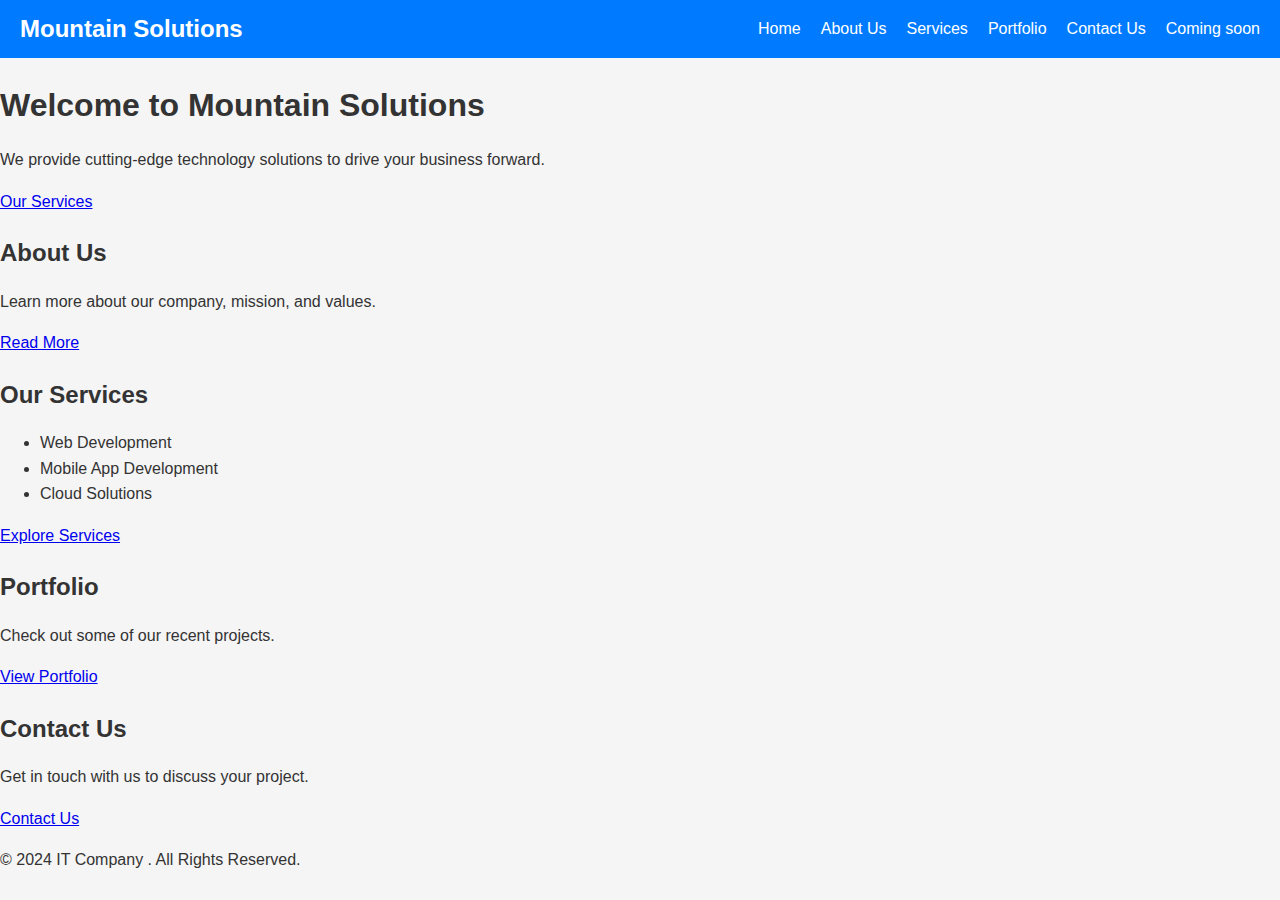
<file: index.html>
<!DOCTYPE html>
<html lang="en">
<head>
    <meta charset="UTF-8">
    <meta name="viewport" content="width=device-width, initial-scale=1.0">
    <title>IT Company</title>
    <link rel="stylesheet" href="styles.css"> 

</head>
<body>
    <header>
        <nav class="navbar">
            <a href="#" class="logo">Mountain Solutions</a>
            <ul class="nav-links">
                <li><a href="index.html">Home</a></li>
                <li><a href="about.html">About Us</a></li>
                <li><a href="services.html">Services</a></li>
                <li><a href="portfolio.html">Portfolio</a></li>
                <li><a href="contact.html">Contact Us</a></li>
                <li><a href="comingSoon.html">Coming soon</a></li>
            </ul>
            <div class="hamburger">
                <div class="line1"></div>
                <div class="line2"></div>
                <div class="line3"></div>
            </div>
        </nav>
    </header>

    
    <main>
        <div id="hero">
            <h1>Welcome to Mountain Solutions</h1>
            <p>We provide cutting-edge technology solutions to drive your business forward.</p>
            <a href="services.html" class="btn">Our Services</a>
        </div>
    
        <div id="about-preview">
            <h2>About Us</h2>
            <p>Learn more about our company, mission, and values.</p>
            <a href="about.html" class="btn">Read More</a>
        </div>
    
        <div id="services-preview">
            <h2>Our Services</h2>
            <ul>
                <li>Web Development</li>
                <li>Mobile App Development</li>
                <li>Cloud Solutions</li>
            </ul>
            <a href="services.html" class="btn">Explore Services</a>
        </div>
    
        <div id="portfolio-preview">
            <h2>Portfolio</h2>
            <p>Check out some of our recent projects.</p>
            <a href="portfolio.html" class="btn">View Portfolio</a>
        </div>
    
        <div id="contact-preview">
            <h2>Contact Us</h2>
            <p>Get in touch with us to discuss your project.</p>
            <a href="contact.html" class="btn">Contact Us</a>
        </div>
    </main>

    <footer>
        <p>&copy; 2024 IT Company . All Rights Reserved.</p>
    </footer>
</body>
</html>
</file>
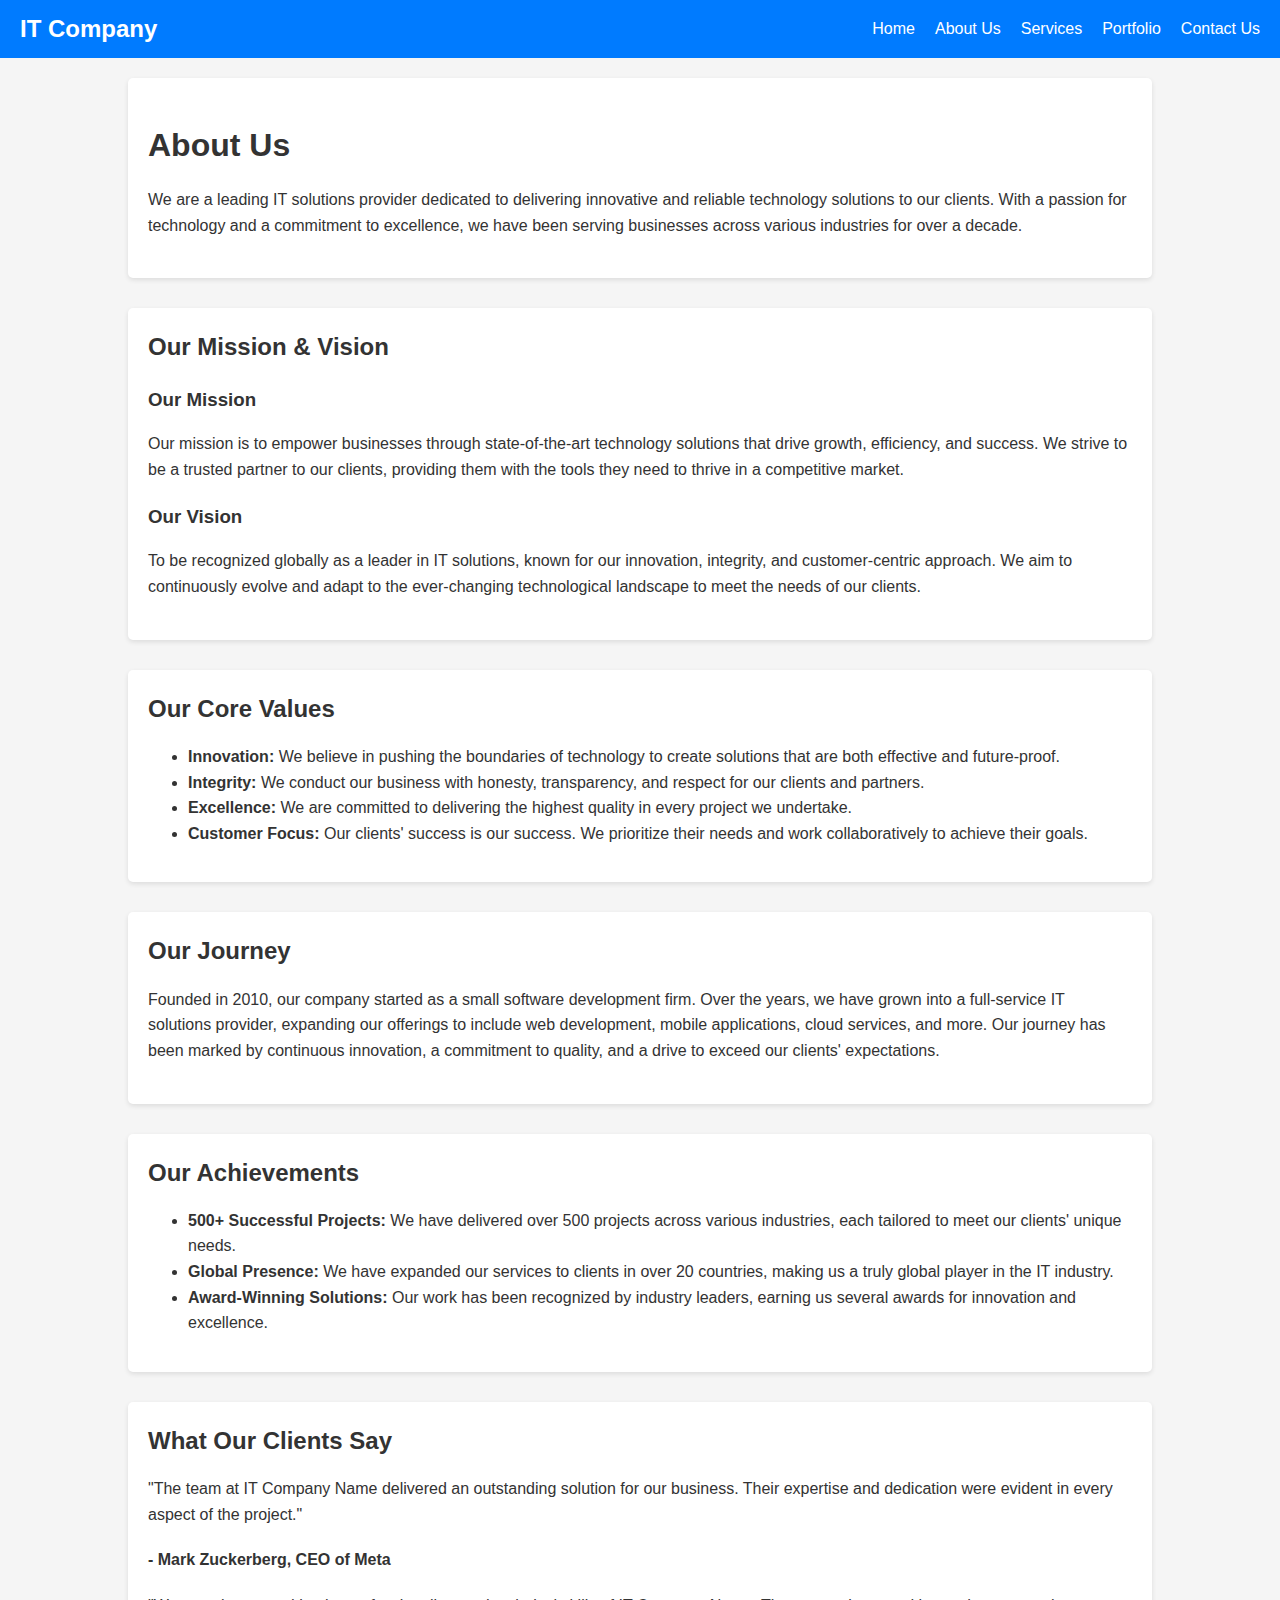
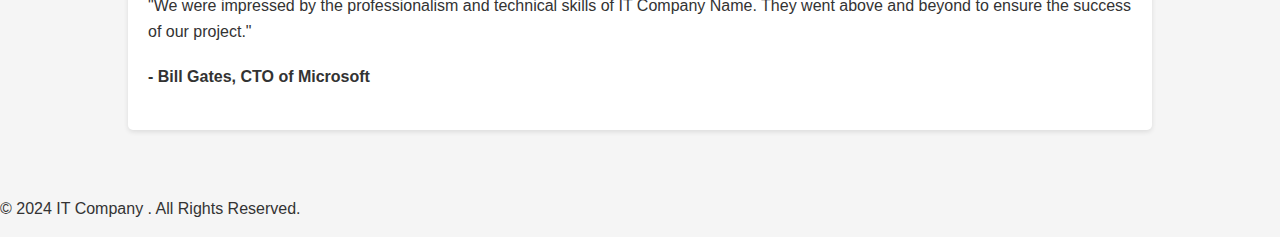
<file: about.html>
<!DOCTYPE html>
<html lang="en">
<head>
    <meta charset="UTF-8">
    <meta name="viewport" content="width=device-width, initial-scale=1.0">
    <link rel="stylesheet" href="styles.css"> 
</head>
<body>
    <header>
        <nav class="navbar">
            <a href="#" class="logo">IT Company</a>
            <ul class="nav-links">
                <li><a href="index.html">Home</a></li>
                <li><a href="about.html">About Us</a></li>
                <li><a href="services.html">Services</a></li>
                <li><a href="portfolio.html">Portfolio</a></li>
                <li><a href="contact.html">Contact Us</a></li>
            </ul>
            <div class="hamburger">
                <div class="line1"></div>
                <div class="line2"></div>
                <div class="line3"></div>
            </div>
        </nav>
    </header>
<main>
    <section id="about-us">
        <div class="container">
            <div class="section" id="company-overview">
                <h1>About Us</h1>
                <p>We are a leading IT solutions provider dedicated to delivering innovative and reliable technology solutions to our clients. With a passion for technology and a commitment to excellence, we have been serving businesses across various industries for over a decade.</p>
            </div>

            <div class="section" id="mission-vision">
                <h2>Our Mission & Vision</h2>
                <div class="subsection" id="mission">
                    <h3>Our Mission</h3>
                    <p>Our mission is to empower businesses through state-of-the-art technology solutions that drive growth, efficiency, and success. We strive to be a trusted partner to our clients, providing them with the tools they need to thrive in a competitive market.</p>
                </div>
                <div class="subsection" id="vision">
                    <h3>Our Vision</h3>
                    <p>To be recognized globally as a leader in IT solutions, known for our innovation, integrity, and customer-centric approach. We aim to continuously evolve and adapt to the ever-changing technological landscape to meet the needs of our clients.</p>
                </div>
            </div>

            <div class="section" id="core-values">
                <h2>Our Core Values</h2>
                <ul>
                    <li><strong>Innovation:</strong> We believe in pushing the boundaries of technology to create solutions that are both effective and future-proof.</li>
                    <li><strong>Integrity:</strong> We conduct our business with honesty, transparency, and respect for our clients and partners.</li>
                    <li><strong>Excellence:</strong> We are committed to delivering the highest quality in every project we undertake.</li>
                    <li><strong>Customer Focus:</strong> Our clients' success is our success. We prioritize their needs and work collaboratively to achieve their goals.</li>
            </div>

            <div class="section" id="company-history">
                <h2>Our Journey</h2>
                <p>Founded in 2010, our company started as a small software development firm. Over the years, we have grown into a full-service IT solutions provider, expanding our offerings to include web development, mobile applications, cloud services, and more. Our journey has been marked by continuous innovation, a commitment to quality, and a drive to exceed our clients' expectations.</p>
            </div>

            <div class="section" id="achievements">
                <h2>Our Achievements</h2>
                <ul>
                    <li><strong>500+ Successful Projects:</strong> We have delivered over 500 projects across various industries, each tailored to meet our clients' unique needs.</li>
                    <li><strong>Global Presence:</strong> We have expanded our services to clients in over 20 countries, making us a truly global player in the IT industry.</li>
                    <li><strong>Award-Winning Solutions:</strong> Our work has been recognized by industry leaders, earning us several awards for innovation and excellence.</li>
                </ul>
            </div>

            <div class="section" id="testimonials">
                <h2>What Our Clients Say</h2>
                <div class="testimonial">
                    <p>"The team at IT Company Name delivered an outstanding solution for our business. Their expertise and dedication were evident in every aspect of the project."</p>
                    <p><strong>- Mark Zuckerberg, CEO of Meta</strong></p>
                </div>
                <div class="testimonial">
                    <p>"We were impressed by the professionalism and technical skills of IT Company Name. They went above and beyond to ensure the success of our project."</p>
                    <p><strong>- Bill Gates, CTO of Microsoft</strong></p>
                </div>
            </div>
            
        </div>
    </section>
</main>
<footer>
    <p>&copy; 2024 IT Company . All Rights Reserved.</p>
</footer>
</file>
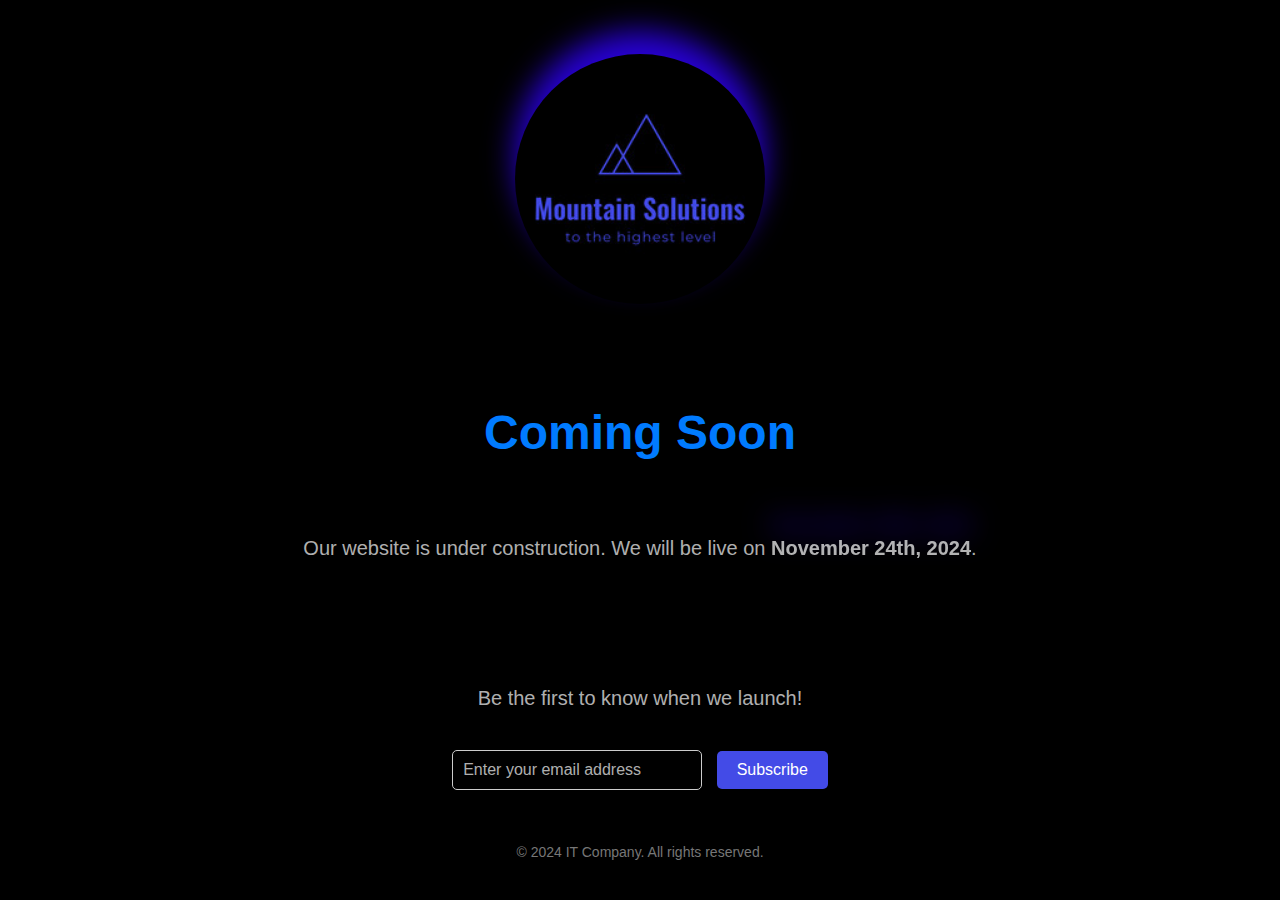
<file: comingSoon.html>
<!DOCTYPE html>
<html lang="en">
<head>
    <meta charset="UTF-8">
    <meta name="viewport" content="width=device-width, initial-scale=1.0">
    <title>Coming Soon - IT Company</title>
    <link rel="stylesheet" href="coming-soon.css">
</head>
<body>
    <div class="container">
        <div class="logo">
            <img src="../images/logo.png" alt="IT Company Logo">
        </div>

        <h1>Coming Soon</h1>
        <p>Our website is under construction. We will be live on <span id="launch-date">November 24th, 2024</span>.</p>


        <div class="subscribe">
            <p>Be the first to know when we launch!</p>
            <input type="email" placeholder="Enter your email address" required>
            <button>Subscribe</button>
        </div>
    </div>

    <footer>
        <p>&copy; 2024 IT Company. All rights reserved.</p>
    </footer>

</body>
</html>
</file>
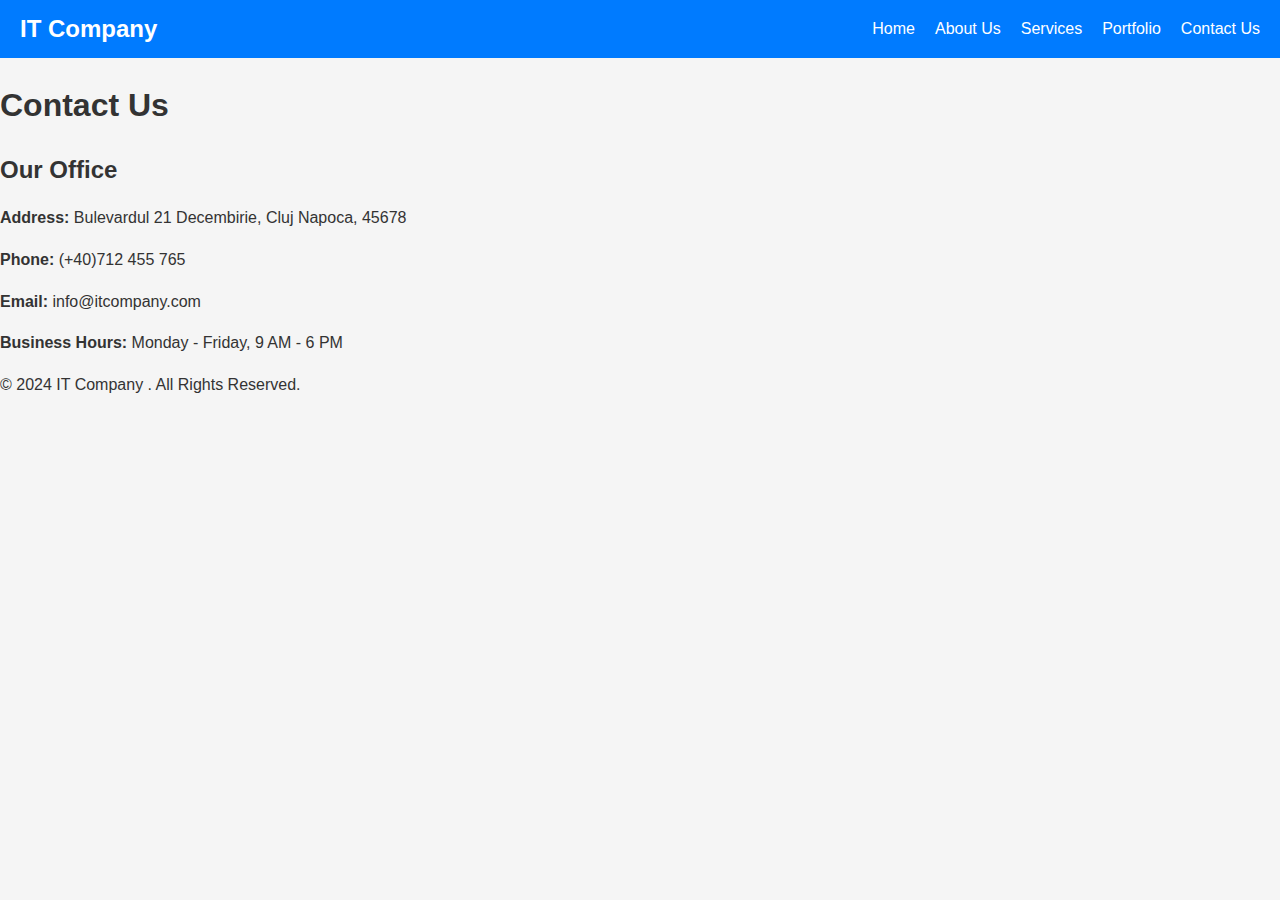
<file: contact.html>
<!DOCTYPE html>
<html lang="en">
<head>
    <meta charset="UTF-8">
    <meta name="viewport" content="width=device-width, initial-scale=1.0">
    <link rel="stylesheet" href="styles.css"> 
</head>
<body>
    <header>
        <nav class="navbar">
            <a href="#" class="logo">IT Company</a>
            <ul class="nav-links">
                <li><a href="index.html">Home</a></li>
                <li><a href="about.html">About Us</a></li>
                <li><a href="services.html">Services</a></li>
                <li><a href="portfolio.html">Portfolio</a></li>
                <li><a href="contact.html">Contact Us</a></li>
            </ul>
            <div class="hamburger">
                <div class="line1"></div>
                <div class="line2"></div>
                <div class="line3"></div>
            </div>
        </nav>
    </header>
<main>
    <section id="contact">
        <h1>Contact Us</h1>
        <div id="company-info">
            <h2>Our Office</h2>
            <p><strong>Address:</strong> Bulevardul 21 Decembirie, Cluj Napoca, 45678</p>
            <p><strong>Phone:</strong> (+40)712 455 765</p>
            <p><strong>Email:</strong> info@itcompany.com</p>
            <p><strong>Business Hours:</strong> Monday - Friday, 9 AM - 6 PM</p>
        </div>
            </form>
        </div>
    </section>
</main>
<footer>
    <p>&copy; 2024 IT Company . All Rights Reserved.</p>
</footer>
</file>
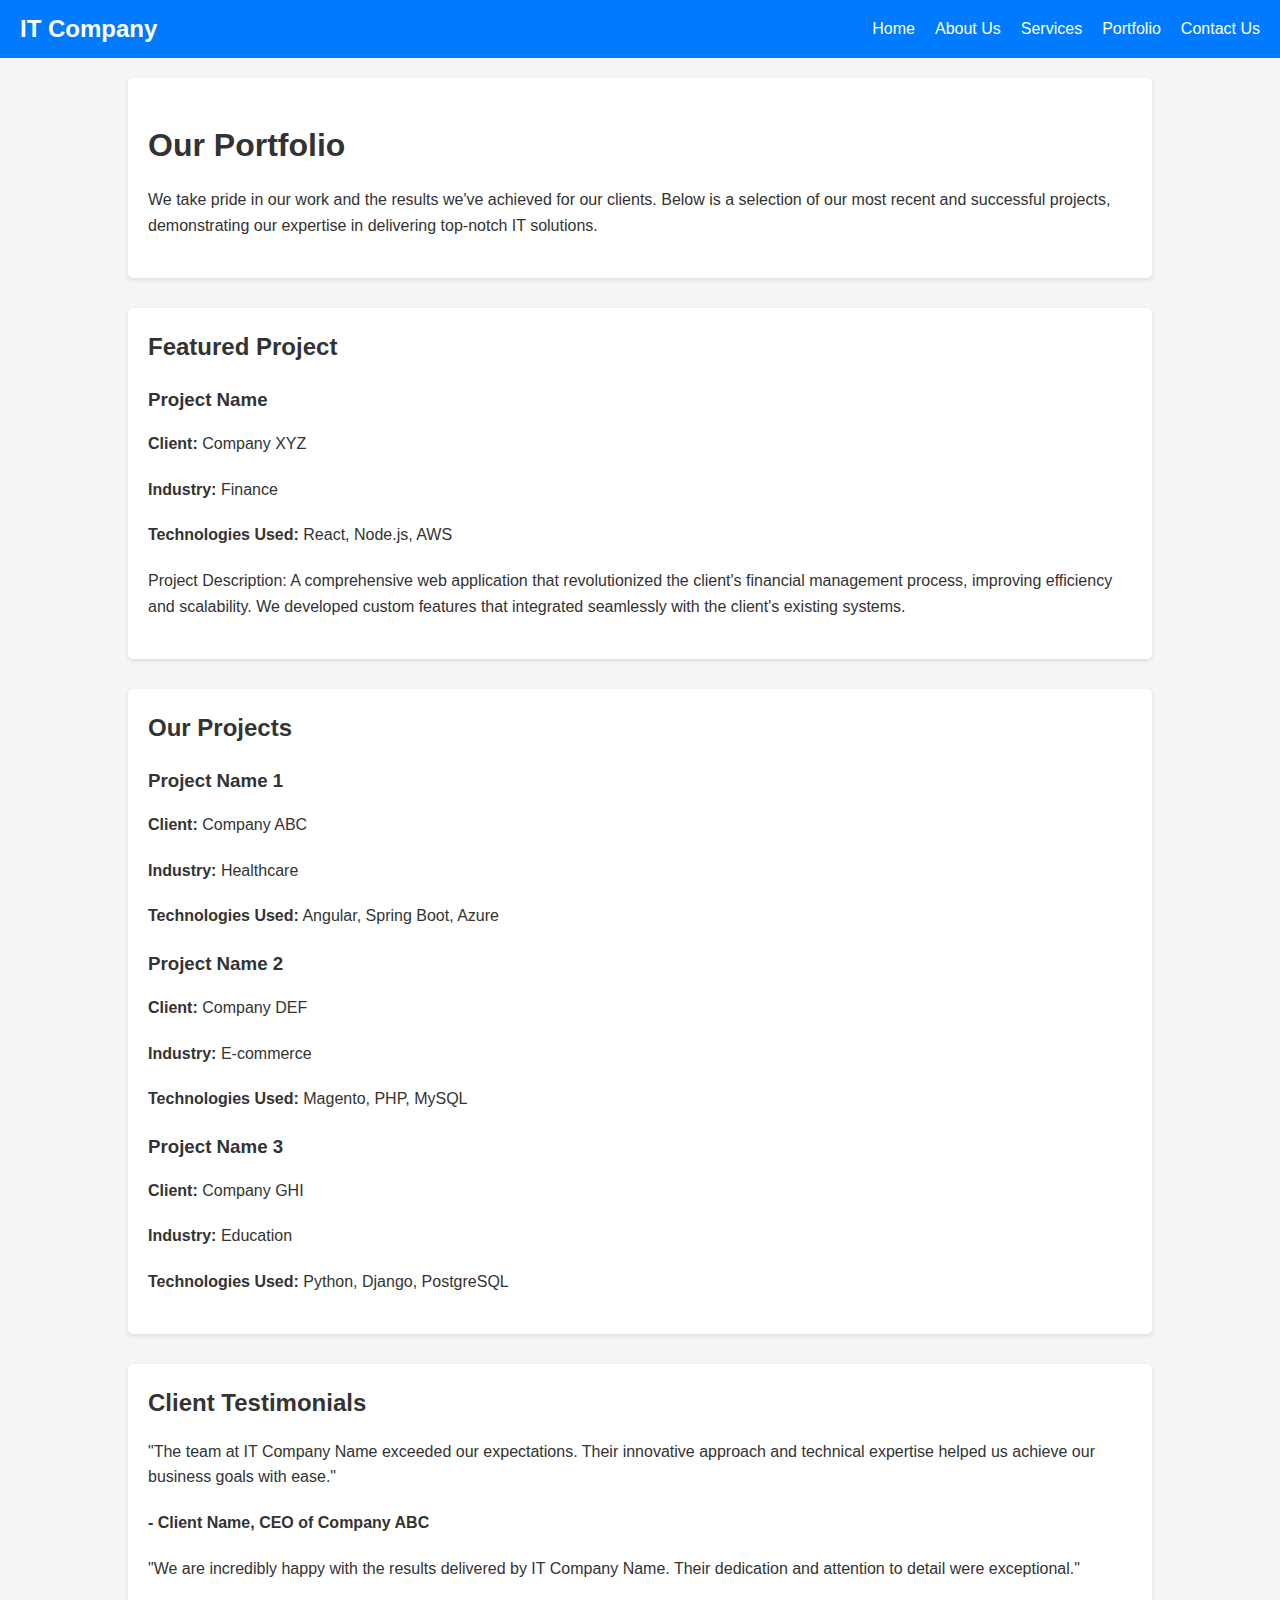
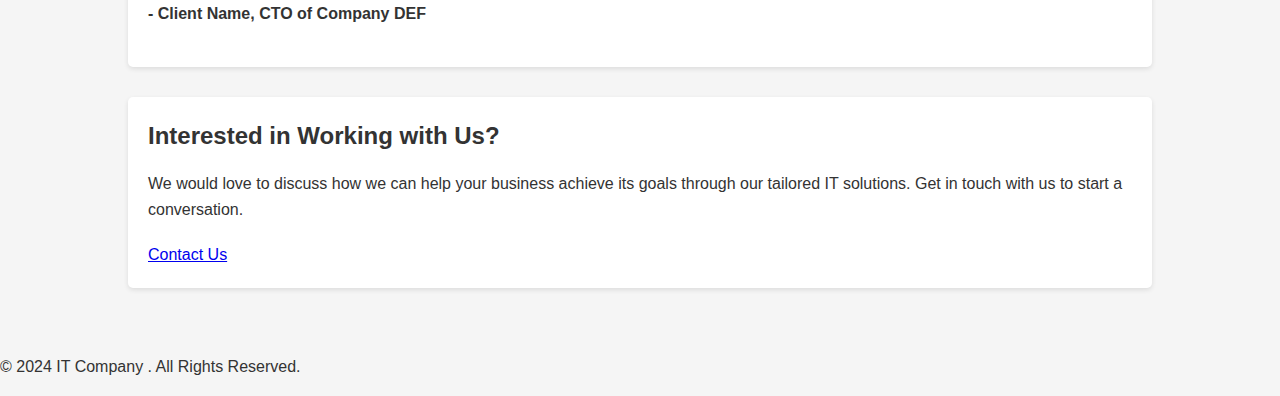
<file: portfolio.html>
<!DOCTYPE html>
<html lang="en">
<head>
    <meta charset="UTF-8">
    <meta name="viewport" content="width=device-width, initial-scale=1.0">
    <link rel="stylesheet" href="styles.css"> 
</head>
<body>
    <header>
        <nav class="navbar">
            <a href="#" class="logo">IT Company</a>
            <ul class="nav-links">
                <li><a href="index.html">Home</a></li>
                <li><a href="about.html">About Us</a></li>
                <li><a href="services.html">Services</a></li>
                <li><a href="portfolio.html">Portfolio</a></li>
                <li><a href="contact.html">Contact Us</a></li>
            </ul>
            <div class="hamburger">
                <div class="line1"></div>
                <div class="line2"></div>
                <div class="line3"></div>
            </div>
        </nav>
    </header>
    <main>
        <section id="portfolio">
            <div class="container">
                <div class="section" id="portfolio-intro">
                    <h1>Our Portfolio</h1>
                    <p>We take pride in our work and the results we've achieved for our clients. Below is a selection of our most recent and successful projects, demonstrating our expertise in delivering top-notch IT solutions.</p>
                </div>
    
                <div class="section" id="featured-project">
                    <h2>Featured Project</h2>
                    <div class="project">
                        <div class="project-image">
                        </div>
                        <div class="project-details">
                            <h3>Project Name</h3>
                            <p><strong>Client:</strong> Company XYZ</p>
                            <p><strong>Industry:</strong> Finance</p>
                            <p><strong>Technologies Used:</strong> React, Node.js, AWS</p>
                            <p>Project Description: A comprehensive web application that revolutionized the client's financial management process, improving efficiency and scalability. We developed custom features that integrated seamlessly with the client's existing systems.</p>
                        </div>
                    </div>
                </div>
    
                <div class="section" id="project-gallery">
                    <h2>Our Projects</h2>
                    <div class="projects-grid">
                        <div class="project-card">
                            <div class="project-thumbnail">
                            </div>
                            <div class="project-info">
                                <h3>Project Name 1</h3>
                                <p><strong>Client:</strong> Company ABC</p>
                                <p><strong>Industry:</strong> Healthcare</p>
                                <p><strong>Technologies Used:</strong> Angular, Spring Boot, Azure</p>
                            </div>
                        </div>
    
                        <div class="project-card">
                            <div class="project-thumbnail">
                            </div>
                            <div class="project-info">
                                <h3>Project Name 2</h3>
                                <p><strong>Client:</strong> Company DEF</p>
                                <p><strong>Industry:</strong> E-commerce</p>
                                <p><strong>Technologies Used:</strong> Magento, PHP, MySQL</p>
                            </div>
                        </div>
    
                        <div class="project-card">
                            <div class="project-thumbnail">
                            </div>
                            <div class="project-info">
                                <h3>Project Name 3</h3>
                                <p><strong>Client:</strong> Company GHI</p>
                                <p><strong>Industry:</strong> Education</p>
                                <p><strong>Technologies Used:</strong> Python, Django, PostgreSQL</p>
                            </div>
                        </div>
    
                    </div>
                </div>
    
                <div class="section" id="client-testimonials">
                    <h2>Client Testimonials</h2>
                    <div class="testimonial">
                        <p>"The team at IT Company Name exceeded our expectations. Their innovative approach and technical expertise helped us achieve our business goals with ease."</p>
                        <p><strong>- Client Name, CEO of Company ABC</strong></p>
                    </div>
                    <div class="testimonial">
                        <p>"We are incredibly happy with the results delivered by IT Company Name. Their dedication and attention to detail were exceptional."</p>
                        <p><strong>- Client Name, CTO of Company DEF</strong></p>
                    </div>
                </div>
    
                <div class="section" id="portfolio-cta">
                    <h2>Interested in Working with Us?</h2>
                    <p>We would love to discuss how we can help your business achieve its goals through our tailored IT solutions. Get in touch with us to start a conversation.</p>
                    <a href="contact.html" class="btn">Contact Us</a>
                </div>
            </div>
        </section>
    </main>
    <footer>
        <p>&copy; 2024 IT Company . All Rights Reserved.</p>
    </footer>
</main>
</file>
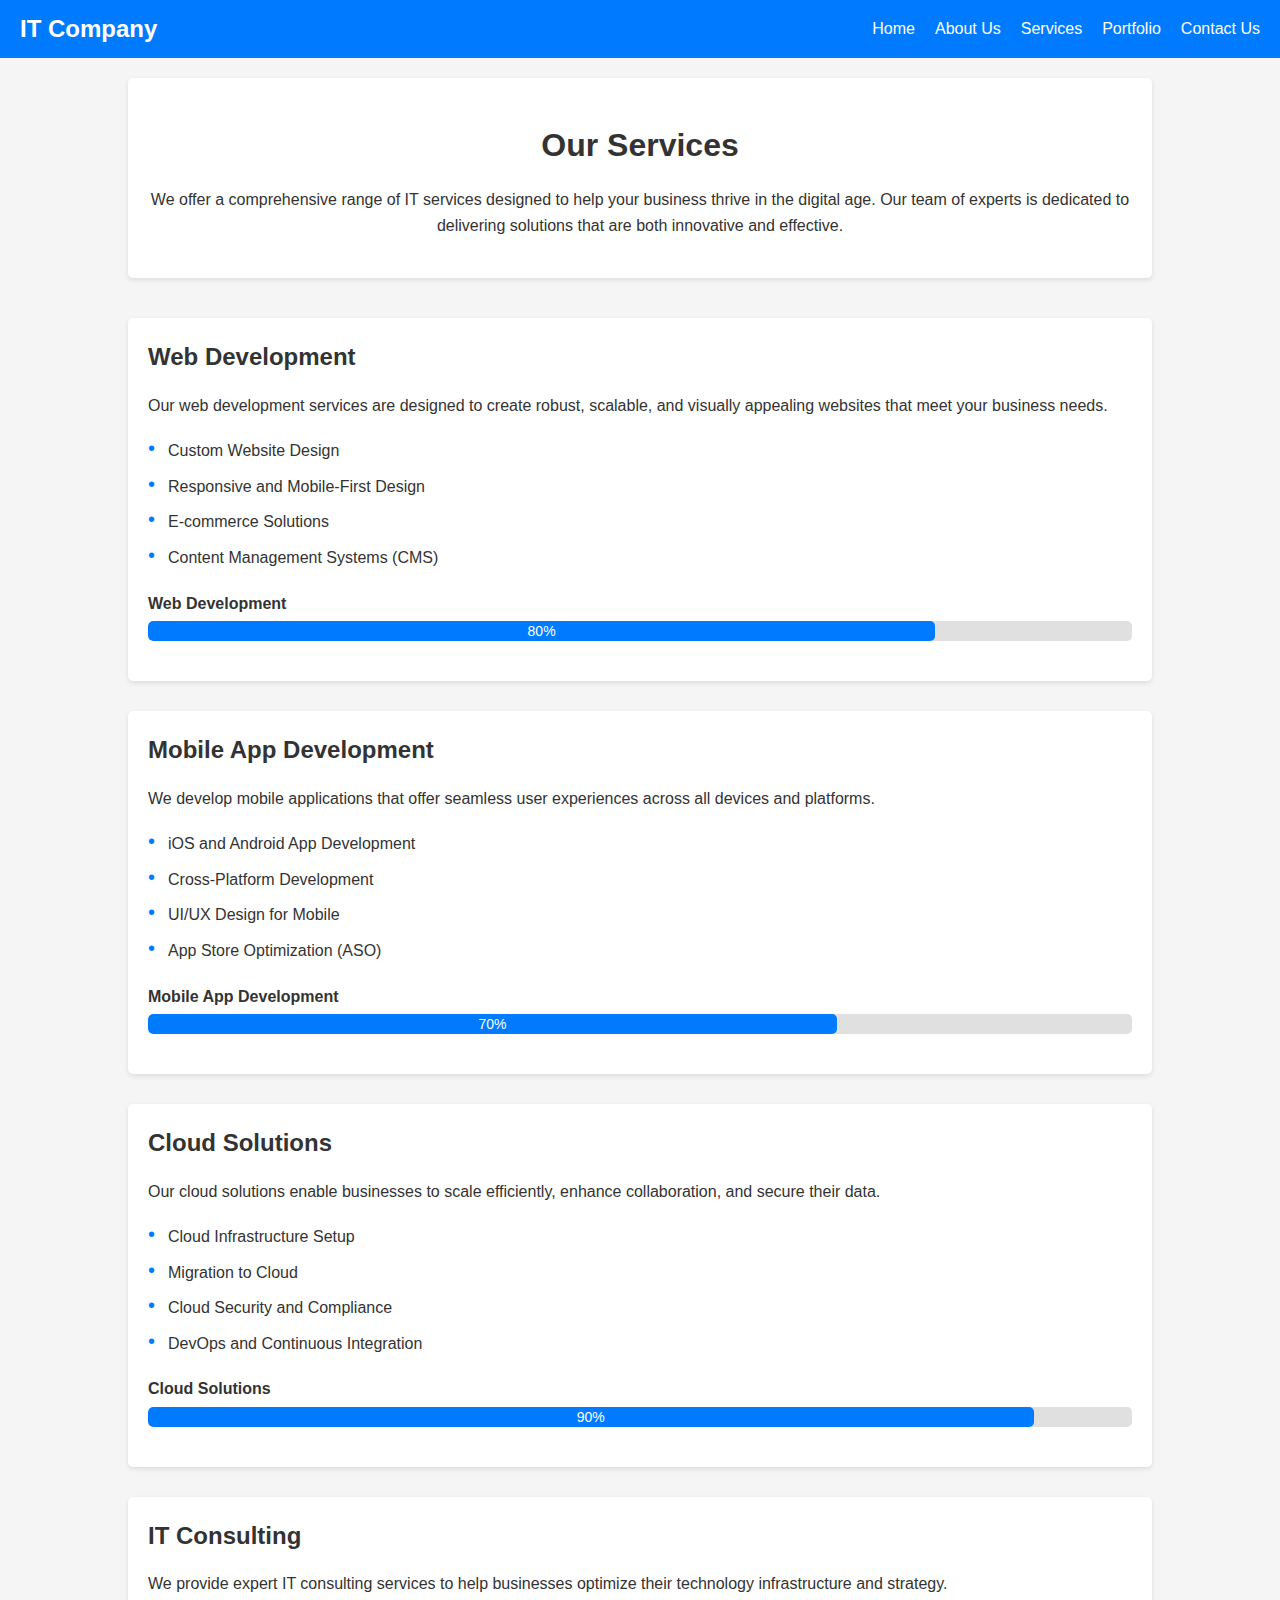
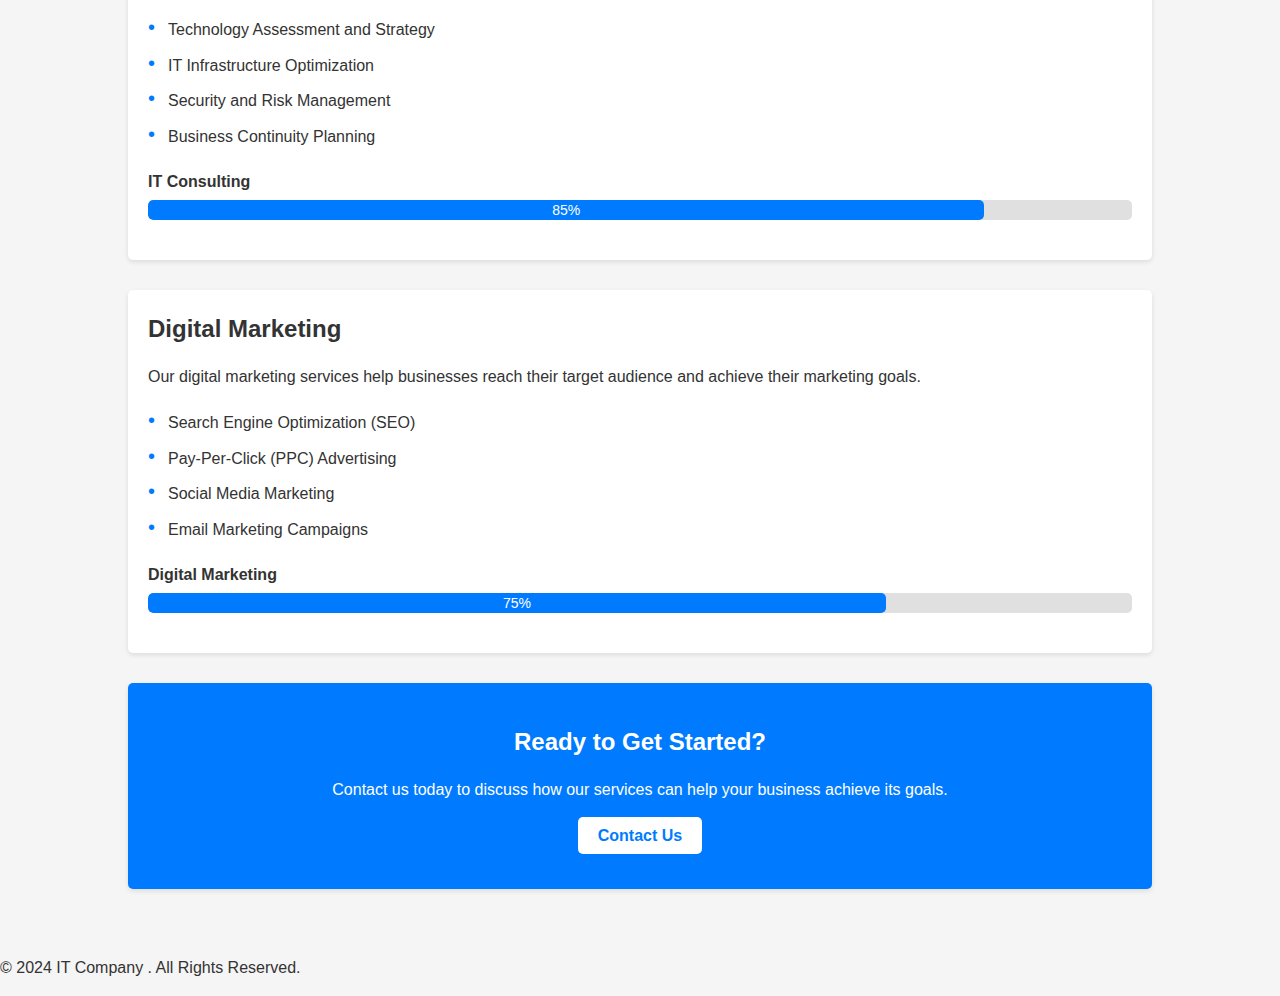
<file: services.html>
<!DOCTYPE html>
<html lang="en">
<head>
    <meta charset="UTF-8">
    <meta name="viewport" content="width=device-width, initial-scale=1.0">
    <link rel="stylesheet" href="styles.css"> 
</head>
<body>
    <header>
        <nav class="navbar">
            <a href="#" class="logo">IT Company</a>
            <ul class="nav-links">
                <li><a href="index.html">Home</a></li>
                <li><a href="about.html">About Us</a></li>
                <li><a href="services.html">Services</a></li>
                <li><a href="portfolio.html">Portfolio</a></li>
                <li><a href="contact.html">Contact Us</a></li>
            </ul>
            <div class="hamburger">
                <div class="line1"></div>
                <div class="line2"></div>
                <div class="line3"></div>
            </div>
        </nav>
    </header>
    <main>
        <section id="services">
            <div class="container">
                <div class="section" id="services-intro">
                    <h1>Our Services</h1>
                    <p>We offer a comprehensive range of IT services designed to help your business thrive in the digital age. Our team of experts is dedicated to delivering solutions that are both innovative and effective.</p>
                </div>
    
                <div class="section" id="web-development">
                    <h2>Web Development</h2>
                    <p>Our web development services are designed to create robust, scalable, and visually appealing websites that meet your business needs.</p>
                    <ul class="features">
                        <li>Custom Website Design</li>
                        <li>Responsive and Mobile-First Design</li>
                        <li>E-commerce Solutions</li>
                        <li>Content Management Systems (CMS)</li>
                    </ul>
                    <div class="skill-bar">
                        <span>Web Development</span>
                        <div class="progress">
                            <div class="progress-bar" style="width: 80%;">80%</div>
                        </div>
                    </div>
                </div>
    
                <div class="section" id="mobile-app-development">
                    <h2>Mobile App Development</h2>
                    <p>We develop mobile applications that offer seamless user experiences across all devices and platforms.</p>
                    <ul class="features">
                        <li>iOS and Android App Development</li>
                        <li>Cross-Platform Development</li>
                        <li>UI/UX Design for Mobile</li>
                        <li>App Store Optimization (ASO)</li>
                    </ul>
                    <div class="skill-bar">
                        <span>Mobile App Development</span>
                        <div class="progress">
                            <div class="progress-bar" style="width: 70%;">70%</div>
                        </div>
                    </div>
                </div>
    
                <div class="section" id="cloud-solutions">
                    <h2>Cloud Solutions</h2>
                    <p>Our cloud solutions enable businesses to scale efficiently, enhance collaboration, and secure their data.</p>
                    <ul class="features">
                        <li>Cloud Infrastructure Setup</li>
                        <li>Migration to Cloud</li>
                        <li>Cloud Security and Compliance</li>
                        <li>DevOps and Continuous Integration</li>
                    </ul>
                    <div class="skill-bar">
                        <span>Cloud Solutions</span>
                        <div class="progress">
                            <div class="progress-bar" style="width: 90%;">90%</div>
                        </div>
                    </div>
                </div>
    
                <div class="section" id="it-consulting">
                    <h2>IT Consulting</h2>
                    <p>We provide expert IT consulting services to help businesses optimize their technology infrastructure and strategy.</p>
                    <ul class="features">
                        <li>Technology Assessment and Strategy</li>
                        <li>IT Infrastructure Optimization</li>
                        <li>Security and Risk Management</li>
                        <li>Business Continuity Planning</li>
                    </ul>
                    <div class="skill-bar">
                        <span>IT Consulting</span>
                        <div class="progress">
                            <div class="progress-bar" style="width: 85%;">85%</div>
                        </div>
                    </div>
                </div>
    
                <div class="section" id="digital-marketing">
                    <h2>Digital Marketing</h2>
                    <p>Our digital marketing services help businesses reach their target audience and achieve their marketing goals.</p>
                    <ul class="features">
                        <li>Search Engine Optimization (SEO)</li>
                        <li>Pay-Per-Click (PPC) Advertising</li>
                        <li>Social Media Marketing</li>
                        <li>Email Marketing Campaigns</li>
                    </ul>
                    <div class="skill-bar">
                        <span>Digital Marketing</span>
                        <div class="progress">
                            <div class="progress-bar" style="width: 75%;">75%</div>
                        </div>
                    </div>
                </div>
    
                <div class="section" id="services-cta">
                    <h2>Ready to Get Started?</h2>
                    <p>Contact us today to discuss how our services can help your business achieve its goals.</p>
                    <a href="contact.html" class="btn">Contact Us</a>
                </div>
            </div>
        </section>
    </main>
    
<footer>
    <p>&copy; 2024 IT Company . All Rights Reserved.</p>
</footer>
</file>
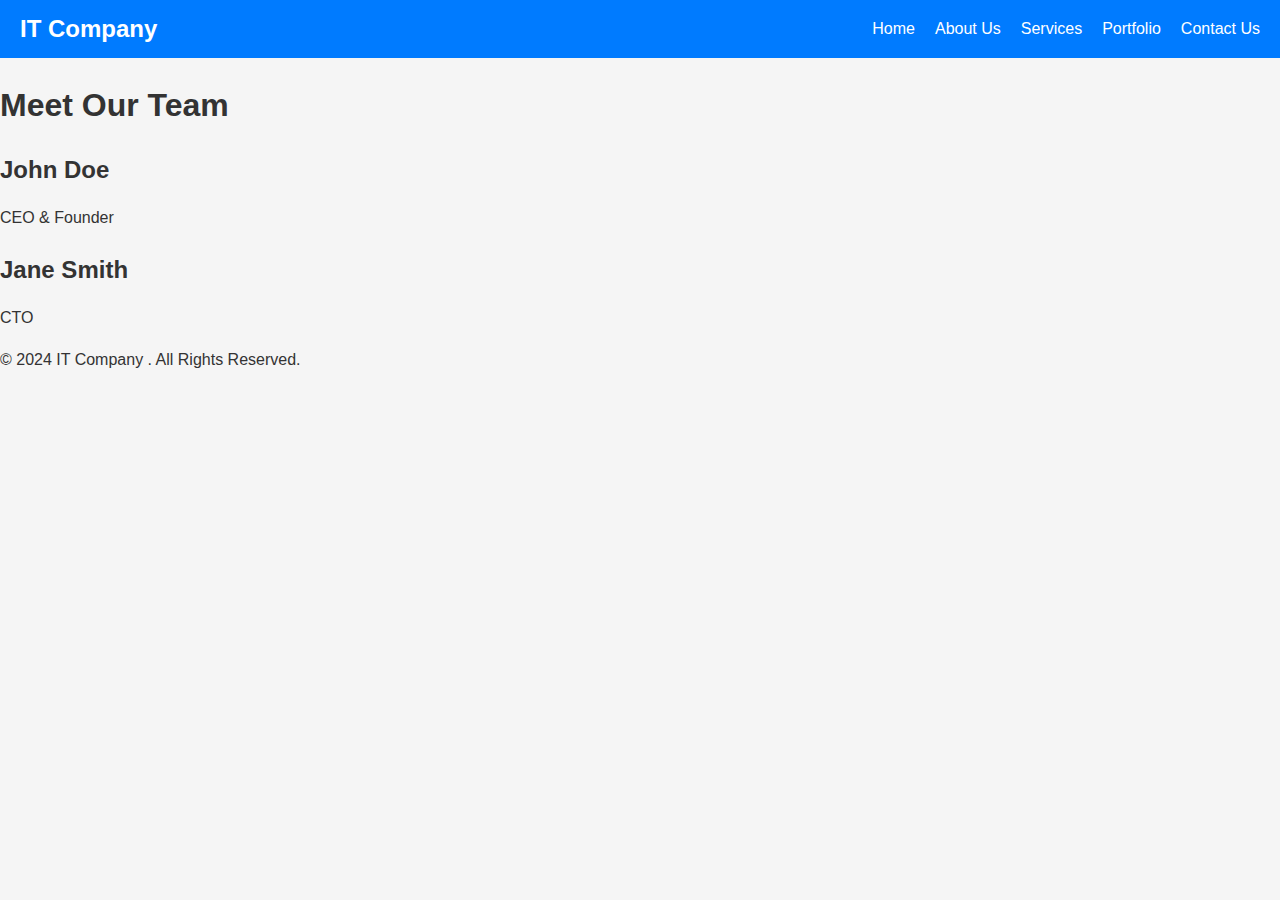
<file: team.html>
<!DOCTYPE html>
<html lang="en">
<head>
    <meta charset="UTF-8">
    <meta name="viewport" content="width=device-width, initial-scale=1.0">
    <link rel="stylesheet" href="styles.css"> 
</head>
<body>
    <header>
        <nav class="navbar">
            <a href="#" class="logo">IT Company</a>
            <ul class="nav-links">
                <li><a href="index.html">Home</a></li>
                <li><a href="about.html">About Us</a></li>
                <li><a href="services.html">Services</a></li>
                <li><a href="portfolio.html">Portfolio</a></li>
                <li><a href="contact.html">Contact Us</a></li>
            </ul>
            <div class="hamburger">
                <div class="line1"></div>
                <div class="line2"></div>
                <div class="line3"></div>
            </div>
        </nav>
    </header>
<main>
    <section id="team">
        <h1>Meet Our Team</h1>
        <div class="team-member">
            <h2>John Doe</h2>
            <p>CEO & Founder</p>
        </div>
        <div class="team-member">
            <h2>Jane Smith</h2>
            <p>CTO</p>
        </div>
    </section>
</main>
<footer>
    <p>&copy; 2024 IT Company . All Rights Reserved.</p>
</footer>
</file>
<file: styles.css>
body {
    font-family: Arial, sans-serif;
    margin: 0;
    padding: 0;
    background-color: #f5f5f5;
    color: #333;
    line-height: 1.6;
}

.container {
    width: 80%;
    max-width: 1200px;
    margin: 0 auto;
    padding: 20px;
}

h1, h2, h3 {
    color: #333;
    margin-bottom: 10px;
}

#services-intro {
    text-align: center;
    margin-bottom: 40px;
}

.section {
    background-color: #fff;
    padding: 20px;
    margin-bottom: 30px;
    border-radius: 5px;
    box-shadow: 0 2px 5px rgba(0, 0, 0, 0.1);
}

.section h2 {
    margin-top: 0;
    font-size: 24px;
}

.section p {
    margin-bottom: 20px;
}

.features {
    list-style: none;
    padding: 0;
    margin-bottom: 20px;
}

.features li {
    margin-bottom: 10px;
    padding-left: 20px;
    position: relative;
}

.features li::before {
    content: '•';
    color: #007BFF;
    position: absolute;
    left: 0;
    font-size: 20px;
    line-height: 20px;
}

.skill-bar {
    margin-bottom: 20px;
}

.skill-bar span {
    display: block;
    font-weight: bold;
    margin-bottom: 5px;
}

.progress {
    background-color: #e0e0e0;
    border-radius: 5px;
    overflow: hidden;
    height: 20px;
}

.progress-bar {
    background-color: #007BFF;
    height: 100%;
    width: 0;
    line-height: 20px;
    color: white;
    text-align: center;
    font-size: 14px;
    border-radius: 5px;
    transition: width 1s ease-in-out;
}

#services-cta {
    text-align: center;
    padding: 40px 20px;
    background-color: #007BFF;
    color: #fff;
    border-radius: 5px;
}

#services-cta h2 {
    color: #fff;
}

#services-cta p {
    margin-bottom: 20px;
    color: #fff;
}

#services-cta .btn {
    background-color: #fff;
    color: #007BFF;
    padding: 10px 20px;
    text-decoration: none;
    border-radius: 5px;
    font-weight: bold;
    transition: background-color 0.3s ease, color 0.3s ease;
}

#services-cta .btn:hover {
    background-color: #0056b3;
    color: #fff;
}

@media (max-width: 768px) {
    .container {
        width: 90%;
    }

    .progress-bar {
        font-size: 12px;
    }
}
.navbar {
    background-color: #007BFF;
    padding: 10px 20px;
    position: sticky;
    top: 0;
    z-index: 1000;
    display: flex;
    justify-content: space-between;
    align-items: center;
}

.navbar .logo {
    color: white;
    font-size: 24px;
    font-weight: bold;
    text-decoration: none;
}

.navbar .nav-links {
    display: flex;
    list-style: none;
    margin: 0;
    padding: 0;
}

.navbar .nav-links li {
    margin-left: 20px;
}

.navbar .nav-links li a {
    color: white;
    text-decoration: none;
    font-size: 16px;
    transition: color 0.3s ease;
}

.navbar .nav-links li a:hover {
    color: #ffeb3b;
}

.navbar .hamburger {
    display: none;
    flex-direction: column;
    cursor: pointer;
}

.navbar .hamburger div {
    width: 25px;
    height: 3px;
    background-color: white;
    margin: 4px 0;
    transition: all 0.3s ease;
}

@media (max-width: 768px) {
    .navbar .nav-links {
        position: fixed;
        right: 0;
        top: 60px;
        height: 100vh;
        width: 200px;
        background-color: #007BFF;
        flex-direction: column;
        align-items: center;
        justify-content: start;
        transform: translateX(100%);
        transition: transform 0.3s ease-in-out;
    }

    .navbar .nav-links.open {
        transform: translateX(0);
    }

    .navbar .nav-links li {
        margin: 20px 0;
    }

    .navbar .hamburger {
        display: flex;
    }

    .navbar .hamburger.toggle .line1 {
        transform: rotate(-45deg) translate(-5px, 6px);
    }

    .navbar .hamburger.toggle .line2 {
        opacity: 0;
    }

    .navbar .hamburger.toggle .line3 {
        transform: rotate(45deg) translate(-5px, -6px);
    }
}
</file>
<file: coming-soon.css>
/* Reset */
* {
    margin: 0;
    padding: 0;
    box-sizing: border-box;
}

body {
    font-family: 'Arial', sans-serif;
    background-color: #000000;
    display: flex;
    flex-direction: column;
    justify-content: center;
    align-items: center;
    height: 100vh;
    margin: 0;
    color: white;

}
.logo{
     
    filter: drop-shadow(0 -6mm 4mm rgb(39, 0, 210));  
}

.logo{
    box-shadow: #007BFF;
}

.container {
    flex:1;
    display: flex; 
    flex-direction: column;
    justify-content: space-around;
    text-align: center;
    padding: 20px;
}

.logo img {
    width: 250px;
    border-radius: 20rem;
    margin-bottom: 30px;
}

h1 {
    font-size: 48px;
    margin-bottom: 10px;
    color: #007BFF;
}

p {
    font-size: 20px;
    margin-bottom: 40px;
    color: rgba(255,255,255,0.7);
}

#launch-date {
    font-weight: bold;
    filter: drop-shadow(0 -6mm 4mm rgb(39, 0, 210));  
}
.subscribe {
    margin-top: 20px;
    
}

.subscribe input {
    padding: 10px;
    width: 250px;
    margin-right: 10px;
    border: 1px solid #ccc;
    border-radius: 5px;
    font-size: 16px;
    background-color: #000000;
    color: white;
}

.subscribe button {
    padding: 10px 20px;
    background-color: #434BE7;
    color: white;
    border: none;
    border-radius: 5px;
    cursor: pointer;
    font-size: 16px;
    transition: background-color 0.3s ease;
}

.subscribe button:hover {
    background-color: #434BE7;
}
::placeholder{
    color: rgba(255,255,255,0.7)
}

footer {
    bottom: 20px;
    text-align: center;
    width: 100%;
}

footer p {
    font-size: 14px;
    color: #777;
}

@media (max-width: 768px) {
    .time {
        width: 80px;
        padding: 15px;
    }

    h1 {
        font-size: 36px;
    }

    p {
        font-size: 18px;
    }
}

@media (max-width: 480px) {
    .time {
        width: 60px;
        padding: 10px;
    }

    .subscribe input {
        width: 180px;
       
    }

    h1 {
        font-size: 28px;
    }

    p {
        font-size: 16px;
    }
}
</file>
